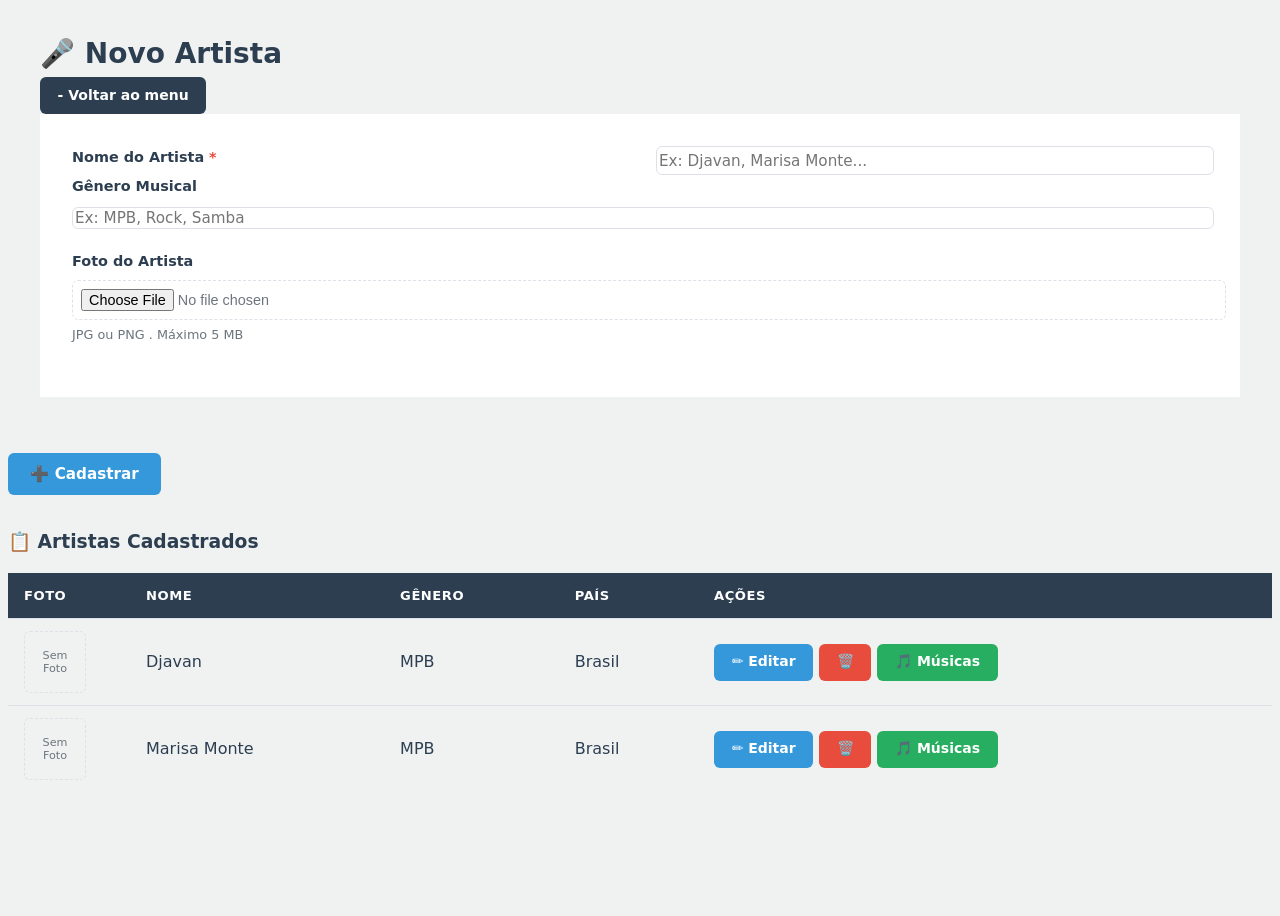
<file: cadastro_artista.html>
<!DOCTYPE html>
<html lang="pt-br">
<head>
    <meta charset="UTF-8">
    <meta name="viewport" content="width=device-width, initial-scale=1.0">
    <title>Menu principal - sistema Musical</title>
    <link rel="icon" href="data:image/svg+xml,🎵">
    <link rel="stylesheet" href="styles.css">
</head>
<body>
<div class="container">


    <div class="page-header-bar">
        <h2>🎤 Novo Artista</h2>
        <div class="header-actions">
            <a href="index.html" class="btn-back">- Voltar ao menu</a>
        </div>
    </div>


    <form method="post" action="#" enctype="multipart/form-data">

<!-- form-grid: o CSS transforma em 2 colunas (grid 1fr 1fr). Os campos se encaixam 2 por linha. -->
    <div class="form-grid">

        <label for="nome">Nome do Artista <span style="color: var(--red);">*</span></label>

        <input type="text" id="nome" name="nome"
                        required placeholder="Ex: Djavan, Marisa Monte...">
    </div>

    <div class="form-group">
        <!-- campo opcional -->
         <label for="genero">Gênero Musical</label>
         <input type="text" id="genero" name="genero"
                        placeholder="Ex: MPB, Rock, Samba">
    </div>


    <div class="form-group">
        <label for="imagem">Foto do Artista</label>
        <input type="file" id="imagem" name="imagem" accept="image/*">
        <small>JPG ou PNG .  Máximo 5 MB</small>
    </div>
</div> <!-- Fim do form-grid-->

    <div class="form-action">
        <button type="submit" class="btn-primary">➕ Cadastrar</button>
    </div>
</form>

<!-- ===========TABELA DOS ARTISTAS ==========-->
 <h3>📋 Artistas Cadastrados</h3> <!-- h3: subtítulo da tabela -->

 <div class="table-cointainer">
    <table>
        <thead>
            <tr>
                <th class="col-foto">Foto</th>
                <th>Nome</th>
                <th>Gênero</th>
                <th>País</th>
                <th class="col-acoes">Ações</th>
            </tr>
        </thead>
        <tbody>
                <tr>
                    <td><div class="no-image">Sem<br>Foto</div></td>
                    <td>Djavan</td>
                    <td>MPB</td>
                    <td>Brasil</td>
                        <td>
                            <div class="action-buttons">
                                <a href=""class="btn-edit">✏️ Editar</a>
                                <a href=""class="btn-delete">️🗑️</a>
                                <!-- btn-music(verde) -->
                                 <a href="cadastro_musica.html" class="btn-music">🎵 Músicas</a>
                            </div>
                        </td>
                      </tr>
                      <tr>
                            <td><div class="no-image">Sem<br>Foto</div></td>
                            <td>Marisa Monte</td>
                            <td>MPB</td>
                            <td>Brasil</td>
                            <td>
                                <div class="action-buttons">
                                    <a href=""class="btn-edit">✏️ Editar</a>
                                    <a href=""class="btn-delete">️🗑️</a>
                                    <a href="cadastro_musica.html" class="btn-music">🎵 Músicas</a>
                                </div>
                            </td>
                      </tr>
                 </tbody>
          </table>
     </div>

</div>
</body>
</html>
</file>
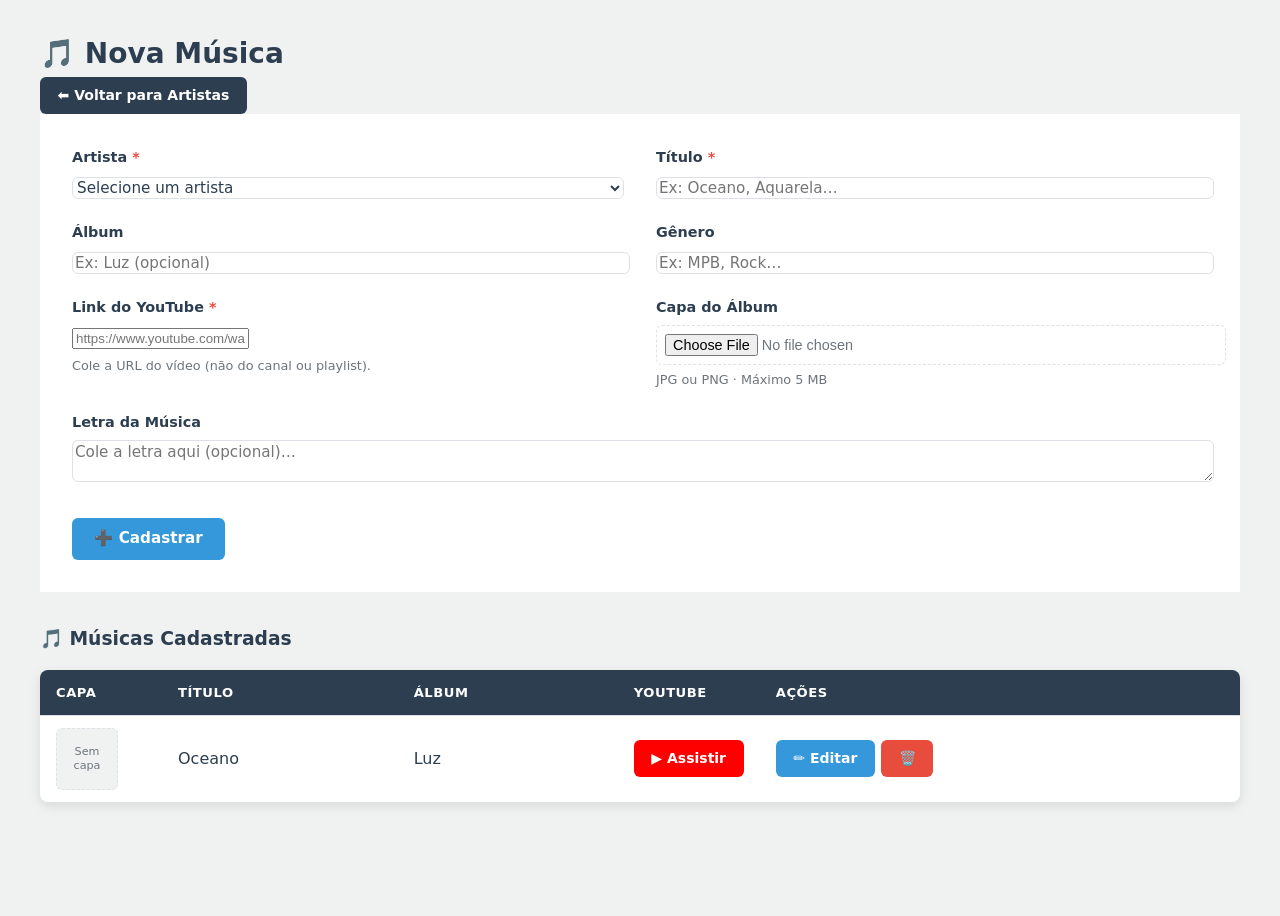
<file: cadastro_musica.html>
<!DOCTYPE html>
<html lang="pt-br">
<head>
    <meta charset="UTF-8">
    <meta name="viewport" content="width=device-width, initial-scale=1.0">
    <title>Nova Música — Sistema Musical</title>
    <link rel="icon" href="data:image/svg+xml,<svg xmlns=%27http://www.w3.org/2000/svg%27 viewBox=%270 0 100 100%27><text y=%27.9em%27 font-size=%2790%27>🎵</text></svg>">
    <link rel="stylesheet" href="styles.css">
</head>
<body>
<div class="container">

    <div class="page-header-bar">
        <h2>🎵 Nova Música</h2>
        <div class="header-actions">
            <a href="cadastro_artista.html" class="btn-back">⬅ Voltar para Artistas</a>
        </div>
    </div>

    <!-- FORMULÁRIO -->
    <form method="post" action="#" enctype="multipart/form-data">

        <div class="form-grid">

            <!-- Linha 1: Artista + Título -->
            <div class="form-group">
                <label for="artista_id">Artista <span style="color:var(--red)">*</span></label>
                <select name="artista_id" id="artista_id" required>
                    <option value="">Selecione um artista</option>
                    <option value="1">Djavan</option>
                    <option value="2">Marisa Monte</option>
                </select>
            </div>

            <div class="form-group">
                <label for="titulo">Título <span style="color:var(--red)">*</span></label>
                <input type="text" id="titulo" name="titulo"
                       required placeholder="Ex: Oceano, Aquarela…">
            </div>

            <!-- Linha 2: Álbum + Gênero -->
            <div class="form-group">
                <label for="album">Álbum</label>
                <input type="text" id="album" name="album" placeholder="Ex: Luz (opcional)">
            </div>

            <div class="form-group">
                <label for="genero">Gênero</label>
                <input type="text" id="genero" name="genero" placeholder="Ex: MPB, Rock…">
            </div>

            <!-- Linha 3: YouTube + Capa -->
            <div class="form-group">
                <label for="youtube_link">Link do YouTube <span style="color:var(--red)">*</span></label>
                <input type="url" id="youtube_link" name="youtube_link"
                       required placeholder="https://www.youtube.com/watch?v=…">
                <small>Cole a URL do vídeo (não do canal ou playlist).</small>
            </div>

            <div class="form-group">
                <label for="imagem_capa">Capa do Álbum</label>
                <input type="file" id="imagem_capa" name="imagem_capa" accept="image/*">
                <small>JPG ou PNG · Máximo 5 MB</small>
            </div>

            <!-- Linha 4: Letra (ocupa as 2 colunas) -->
            <div class="form-group full">
                <label for="letra">Letra da Música</label>
                <textarea id="letra" name="letra" placeholder="Cole a letra aqui (opcional)…"></textarea>
            </div>

        </div><!-- fim .form-grid -->

        <div class="form-actions">
            <button type="submit" class="btn-primary">➕ Cadastrar</button>
        </div>
    </form>


    <!-- -----------------------------------------------
         TABELA DE MÚSICAS (dados fixos nesta fase)
    ----------------------------------------------- -->
    <h3>🎵 Músicas Cadastradas</h3>
    <div class="table-container">
        <table>
            <thead>
                <tr>
                    <th class="col-capa">Capa</th>
                    <th>Título</th>
                    <th>Álbum</th>
                    <th class="col-youtube">YouTube</th>
                    <th class="col-acoes">Ações</th>
                </tr>
            </thead>
            <tbody>
                <tr>
                    <td><div class="no-image">Sem<br>capa</div></td>
                    <td>Oceano</td>
                    <td>Luz</td>
                    <td><a href="#" target="_blank" class="btn-youtube">▶ Assistir</a></td>
                    <td>
                        <div class="action-buttons">
                            <a href="#" class="btn-edit">✏️ Editar</a>
                            <a href="#" class="btn-delete">🗑️</a>
                        </div>
                    </td>
                </tr>
            </tbody>
        </table>
    </div>

</div>
</body>
</html>
</file>
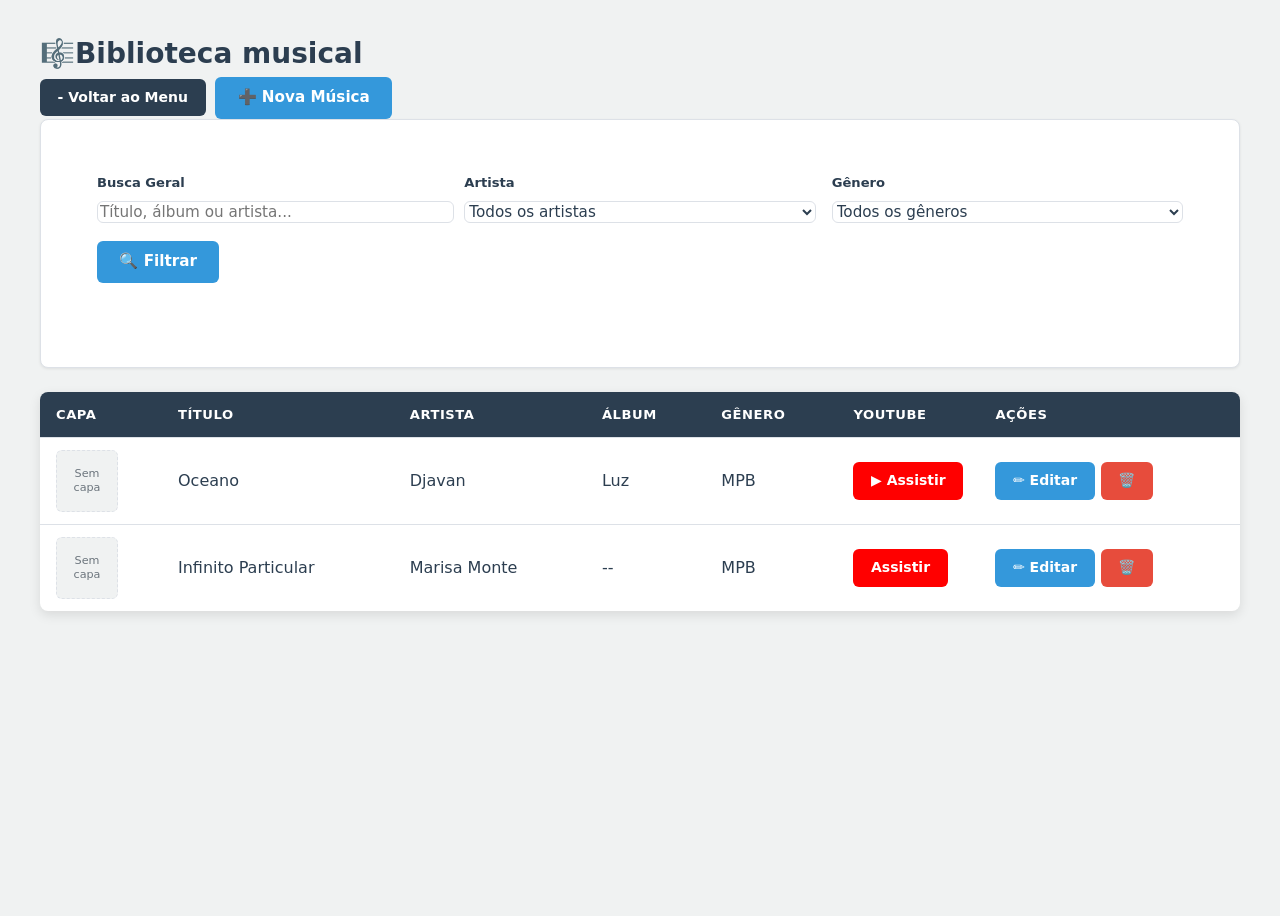
<file: listagem_musicas.html>
<!DOCTYPE html>
<html lang="pt-br">
<head>
    <meta charset="UTF-8">
    <meta name="viewport" content="width=device-width, initial-scale=1.0">
    <title>Biblioteca Musical - Sistema Musical</title>
    <link rel="icon" href="data:image/svg+xml,🎵">
    <link rel="stylesheet" href="styles.css">
</head>
<body>

<div class="container">
<!-- cabeçalho da página -->

        <div class="page-header-bar">
            <h2>🎼Biblioteca musical</h2> 
            <div class="header-actions">

                <a href="index.html" class="btn-back">- Voltar ao Menu</a>
                <a href="cadastro_musica.html" class="btn-primary">➕ Nova Música</a>
            </div>
        </div>

<!-- Filtros -->

        <div class="filters">
            <form method="get" class="filter-form" action="#">

                <div class="filter-group">
                    <div class="filter-item">
                        <label for="busca">Busca Geral</label>
                        <input type="text" name="busca" id="busca" placeholder="Título, álbum ou artista...">
                    </div>

            <div class="filter-item">
                    <label for="artista">Artista</label>
                    <select name="artista" id="artista">
                        <option value="">Todos os artistas</option>
                        <option value="1">Djavan</option>
                        <option value="2">Marisa Monte</option>
                    </select>
            </div>


                <div class="filter-item">
                    <label for="genero">Gênero</label>
                    <select name="genero" id="genero">
                        <option value="">Todos os gêneros</option>
                        <option value="MPB">MPB</option>
                    </select>
                </div>
            </div>


            <div class="filter-actions">
                <button type="submit" class="btn-primary">🔍 Filtrar</button>
            </div>
        </form>
    </div>

           <!-- Tabela de músicas -->

        <div class="table-container">
            <table>
                <thead>
                    <tr>
                        <th class="col-capa">Capa</th>
                        <th>Título</th>
                        <th>Artista</th>
                        <th>álbum</th>
                        <th>Gênero</th>
                        <th class="col-youtube">Youtube</th>
                        <th class="col-acoes">Ações</th>
                    </tr>
                </thead>

                <tbody>
                    <tr>

                        <td><div class="no-image">Sem<br>capa</div></td>
                        <td>Oceano</td>
                        <td>Djavan</td>
                        <td>Luz</td>
                        <td>MPB</td>

                        <td><a href="#" target="_blank" class="btn-youtube">▶ Assistir</a></td>
                        <td>

                            <div class="action-buttons">
                                <a href="#" class="btn-edit">✏️ Editar</a>
                                <a href="#" class="btn-delete">️🗑️</a>
                            </div>
                        </td>
                    </tr>
                    <tr>
                        <td><div class="no-image">Sem<br>capa</div></td>
                        <td>Infinito Particular</td>
                        <td>Marisa Monte</td>
                        <td>--</td> 
                        <!-- sem albúm mostra apenas um traço -->
                        <td>MPB</td>
                        <td><a href="#" target="_blank" class="btn-youtube">Assistir</a></td>
                        <td>
                            <div class="action-buttons">
                                <a href="#" class="btn-edit">✏️ Editar</a>
                                <a href="#" class="btn-delete">️️🗑️</a>
                            </div>
                        </td>
                    </tr>
                </tbody>
            </table>
        </div>
        
</div>    
</body>
</html>
</file>
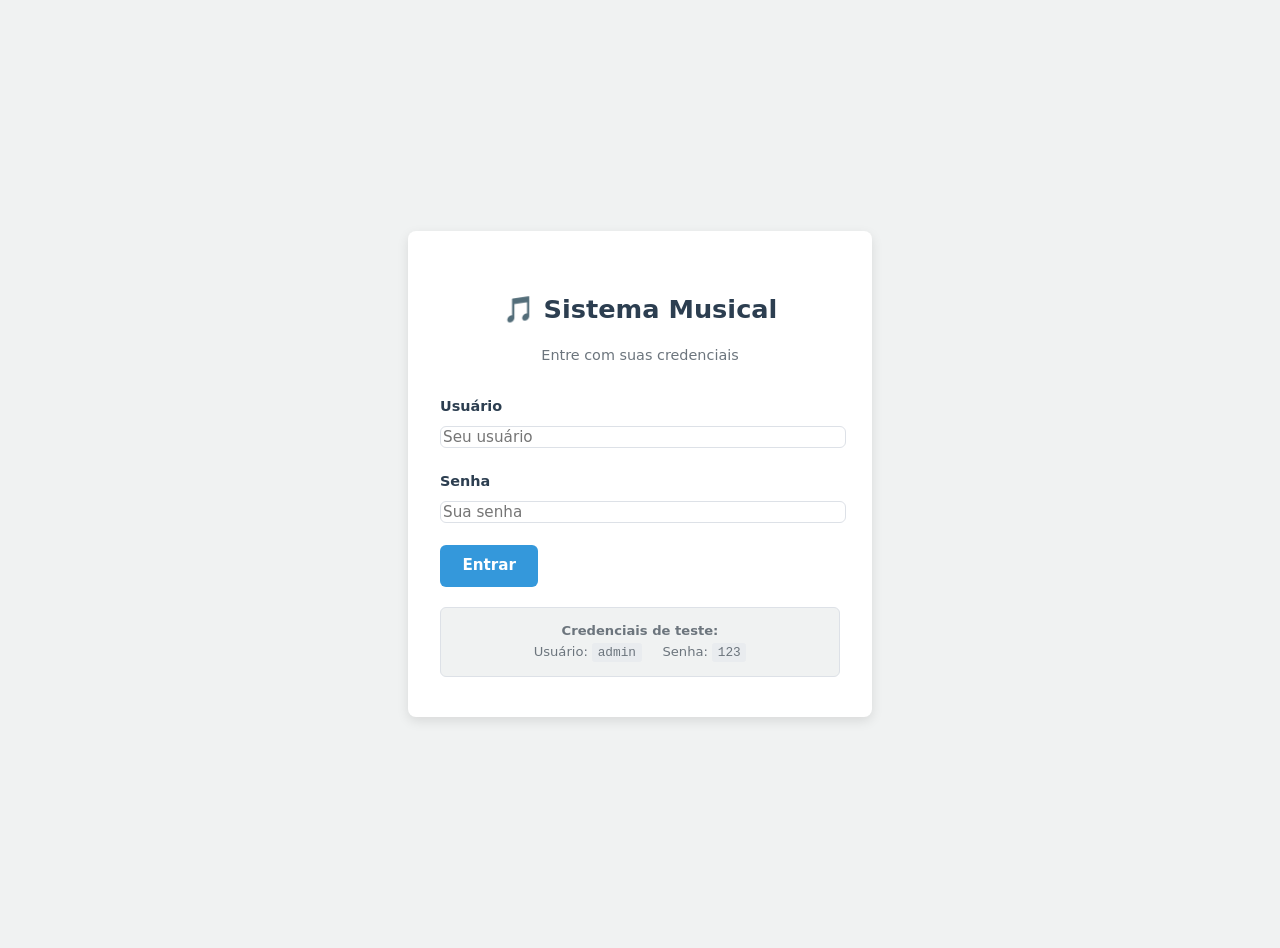
<file: login.html>
<!DOCTYPE html>
<html lang="pt-br">
<head>
    <meta charset="UTF-8">
    <meta name="viewport" content="width=device-width, initial-scale=1.0">
    <title>Login - sistema Musical</title>
    <link rel="icon" href="data:image/svg+xml,🎵">
    <link rel="stylesheet" href="styles.css">
</head>
<body class="login-page">

    <!-- a caixa branca que guarda o login inteiro -->
<div class="login-card">
    
    <!-- Título e subtítulo, centralizados pelo css -->
    <div class="login-header">
        <h1>🎵 Sistema Musical</h1>
        <p>Entre com suas credenciais</p>
    </div>
    
    <!-- Formulário de login -->
     <form action="index.html" method="get"></form>
        <!-- junta um rótulo e seu campo -->
        <div class="form-group">
            <!-- for="usuario" é igual ao id do input: clicar no texto foca no campo -->
             <label for="usuario">Usuário</label>
             <input type="text"
                id="usuario"
                name="usuario"
                required
                autocomplete="username"
                placeholder="Seu usuário">

                <!-- type="Text": campo de texto comum -->
        </div>

        <div class="form-group">
            <label for="senha">Senha</label>
            <input type="password"
            id="senha"
            name="senha"
            required
            autocomplete="current-password"
            placeholder="Sua senha">
        </div>

        <button type="submit" class="btn-primary">Entrar</button>
     </form>

     <div class="login-hint">
        <strong>Credenciais de teste:</strong><br>
        Usuário: <code>admin</code> &nbsp; &nbsp; Senha: <code>123</code>
     </div>

    </div>
</body>
</html>
</file>
<file: styles.css>
/* ===================================
SISTEMA MUSICAL: Folha de estilos principal
======================================
Um único arquivo para TODAS as telas. Ele cresce a cada aula:
5 Aula 1: base, formulário, botões, login e menu
6 Aula 2: títulos, barra de título, cores dos botões, tabelas e filtros
7 Aula 3: formulário em grade, campo de foto e botão de músicas
8 Aula 4: url e textarea, campo "full", utilitários e celular
 */

 
 /* -----------------------------------------------
1. VARIÁVEIS E RESET [AULA 1]
 ----------------------------------------------- */
 /* :root guarda as variáveis. Escrevemos o valor UMA vez e usamos
em todo lugar com var(--nome). Para mudar a identidade visual do
sistema, basta trocar as cores aqui. */

:root {
    --primary: #2c3e50;/* azul bem escuro: títulos, cabeçalho da tabela */
    --blue: #3498db;/* azul: botão principal e editar */
    --blue-dark: #2980b9;/* azul escuro: hover */
    --green: #27ae60;/* verde: botão de músicas */
    --red: #e74c3c;/* vermelho: excluir e o * de obrigatório */
    --red-dark: #c0392b;
    --bg: #f0f2f2f5;/* fundo cinza claro da página */
    --surface: #ffffff; /* fundo dos cartôes*/
    --border:#dde1e7;/* cor das bordas*/
    --text: #2c3e50;
    --text-muted: #6c757d; /* texto cinza, menos importante */
    --shadow-sm: 0 1px 3px rgba(0,0,0,.08); /* sombra fraca */
    --shadow-md: 0 4px 12px rgba(0,0,0,.10); /* sombra média */
     --radius: 8px; /* arredondamento dos cantos */
    --font: 'Segoe UI', system-ui, -apple-system, sans-serif;

}

    *::before, *::after {
        margin: 0;
        padding: 0;
        box-sizing: border-box;
}

body {
    font-family: var(--font);
    background-color: var(--bg);
    color: var(--text);
    line-height: 1.6;
    min-height: 100vh; 
    /* no mínimo a altura toda da tela */
}

 /* -----------------------------------------------
 2 FORMULÁRIOS [AULA 1]
 Base usada por TODAS as telas que têm <form>.
 ----------------------------------------------- */
 /* Todo formulário vira um cartão branco com sombra. */

 form {
    background: var(--surface);
    padding: 2rem;
    border-radius: var (--radius);
    box-shadow: var (--shadow-md);
    margin-bottom: 2rem;
 }
 
 .form-group {
    margin-bottom: 1.25rem;

 }


 label{
    display: block;
    margin-bottom: .4rem;
    font-size: .9rem ;
    font-weight: 600;
    color: var (var(--primary));
 }

input[type="text"],
  input[type="password"],
  textarea,
  select {
    width: 100%;
    padding: .65rem .85re;
    border: 1.5px solid var(--border);
    border-radius: 6px;
    font-size: .95rem;
    font-family: var(--font);
    color: var(--text);
    background: var(--surface);
    transition: border-color .2s, box-shadow .2s;
  }


  input:focus,
  textarea:focus,
  select:focus {

    outline: none;
    border-color: var(--blue);
    box-shadow: 0 0 0 3px rgba(52, 152, 219, .15);
  }



  /* -----------------------------------------------
3. BOTÕES [AULA 1, cores novas nas aulas 2 e 3]
 ----------------------------------------------- */
 /* Seletor em grupo (vírgulas): TODOS os botões do sistema têm o
mesmo formato. Cada um ganha a sua cor mais abaixo. */
  .btn-primary,
  .btn-edit,
  .btn-delete,
  .btn-music,
  .btn-back,
  .btn-youtube {
    display: inline-flex;
    align-items:center;
    justify-content: center;
    gap: .35rem;
    padding: .55rem 1.1rem;
    border: none;
    border-radius: 6px;
    font-size: .875rem;
    font-weight: 600;
    font-family: var(--font); 
    cursor: pointer;
    text-decoration: none;
    white-space: nowrap;
    transition: background-color .2s, transform .15s, box-shadow .2s;
    line-height: 1.4;
  }


  .btn-primary {
    padding: .65rem 1.4rem;
    font-size: .95rem;
    background: var(--blue);
    color: #fff;
  }

  .btn-primary:hover {
    background: var(--blue-dark); transform: translateY(-1px); box-shadow: var(--shadow-sm);
  }

  .btn-back  {background: var(--primary); color: #fff;}
  .btn-back:hover {background: #1a252f }

  /* -----------------------------------------------
 5. TELA DE LOGIN [AULA 1]
----------------------------------------------- */
/* O body do login vira flex para centralizar o cartão:
 justify-content = horizontal, align-items = vertical. */

 .login-page{
    display: flex;
    justify-content: center;
    align-items: center;
    min-height: 100vh;
    background: var(--bg);
    padding: 1rem;
 }


 .login-card {
    background: var(--surface);
    padding: 2.5rem 2rem;
    border-radius: var(--radius);
    box-shadow: var(--shadow-md);
    width: 100%;
    max-width: 400px;
 }

/* O form já é um cartão (seção 2). Dentro do login-card tiramos o fundo e a sombra para não ficar "caixa dentro de caixa". */

.login-card form {
    background: none;
    box-shadow: none;
    padding: 0;
    margin: 0;
}


.login-header {
    text-align: center;
    margin-bottom: 1.75rem;
}


.login-header h1 {
    font-size: 1.6rem;
    color: var(--primary);
    margin-bottom: .25rem;
}

.login-header p {
    color: var(--text-muted);
    font-size: .9rem;
}

/* Seletor com espaço = "que está dentro de". Só o botão do login
 ocupa a largura toda. */

 login-card .btn-primary {
    width: 100%;
    margin-top: .25rem;
 }


 .login-hint {
    margin-top: 1.25rem;
    padding: .75rem 1rem;
    background: var(--bg);
    border-radius: 6px;
    text-align: center;
    font-size: .82rem;
    color: var(--text-muted);
    border: 1px solid var(--border);
 }

 .login-hint code {
 background: #e9ecef;
 padding: .1rem .35rem;
 border-radius: 3px;
 font-size: .8rem;
 }
 /* -----------------------------------------------
 6. LAYOUT BASE [AULA 1]
 O container de todas as telas, menos o login.
 ----------------------------------------------- */
 /* Largura máxima de 1200px. margin: 0 auto centraliza a caixa. */
 .container {
 max-width: 1200px;
 margin: 0 auto;
 padding: 24px 32px;
 }
 /* -----------------------------------------------
 7. MENU PRINCIPAL [AULA 1]
 ----------------------------------------------- */
 /* flex-end empurra o botão Sair para a direita. */
 .topbar {
 display: flex;
 justify-content: flex-end;
 margin-bottom: 2rem;
 }
 .page-header {
 text-align: center;
 margin-bottom: 2.5rem;
 }
 .page-header h1 {
 font-size: 2rem;
 color: var(--primary);
 margin-bottom: .35rem;
 }
 .page-header p { color: var(--text-muted); font-size: 1rem; }
 /* A grade dos cards. auto-fit + minmax(240px, 1fr):
 "coloque quantas colunas couberem, cada uma com no mínimo 240px".
 No celular os cards descem sozinhos. */
 .menu-grid {
 display: grid;
 grid-template-columns: repeat(auto-fit, minmax(240px, 1fr));
 gap: 1.25rem;
 max-width: 900px;
 margin: 0 auto;
 }
 .menu-card {
 background: var(--surface);
 border-radius: var(--radius);
 box-shadow: var(--shadow-md);
 transition: transform .2s, box-shadow .2s;
 border: 1px solid var(--border);
 }
 /* Com o mouse em cima, o card sobe 4px e a sombra cresce. */
 .menu-card:hover {
 transform: translateY(-4px);
 box-shadow: 0 8px 20px rgba(0,0,0,.13);
 }
 /* display: block faz o link ocupar o card inteiro (tudo clicável). */
 .menu-card a {
 display: block;
 padding: 2rem 1.5rem;
 text-align: center;
 text-decoration: none;
 color: var(--text);
}


/* ========================================================================================================================================================================AULA=DOIS=========================================================================================================================================================== */
/* AULA DOIS ========= */

.btn-edit { background: var(--blue); color: #fff; }
.btn-edit:hover { background: var(--blue-dark); }
.btn-delete { background: var(--red); color: #fff; }
.btn-delete:hover { background: var(--red-dark);}


.btn-youtube { background: #ff0000; color: #fff; }
.btn-youtube:hover { background: #cc0000; }

/* TIPOGRAFIA */

h2 {
  font-size: 1.75rem;
  font-weight: 600;
  color: var(--primary);
  margin-bottom: 1.5rem;
  border-bottom: 2px solid var(--border);
}


/* -----------------------------------------------
9. CABEÇALHO DE PÁGINA COM AÇÕES [AULA 2]
Usado na Biblioteca e nos dois cadastros.
----------------------------------------------- */
/* space-between: título na esquerda, botões na direita.
flex-wrap: se faltar espaço, os botões descem. */


.page-header {
  display: flex;
  align-items: center;
  justify-content: space-between;
  gap: 1rem;
  margin-bottom: 1.5rem;
  padding-bottom: 2px solid var(--border);
  flex-wrap: wrap;
}


/* A barra já tem linha embaixo. Tiramos a linha do h2 que está
dentro dela, senão ficariam duas. */
 .page-header-bar h2 {
 margin: 0;
 padding: 0;
 border: none;
 font-size: 1.75rem;
 font-weight: 600;
 color: var(--primary);
 }

 .page-header-bar .header-actions {
  display: flex;
  gap: .6rem;
  flex-wrap: wrap;
  align-items: center;
 }



 /* A caixa da tabela. overflow: hidden corta o que passa dos cantos
redondos (senão o cabeçalho escuro "vaza" no canto). */

.table-container {
background: var(--surface);
border-radius: var(--radius);
box-shadow: var(--shadow-md);

overflow: hidden;
margin-bottom: 1.5rem;
}

table {
  width: 100%;
  border-collapse: collapse;
}


/* Espaço dentro das células e uma linha fina entre as linhas */
th, td {
  padding: 12px 16px;
  text-align: text;
  vertical-align: middle;
  border-bottom: 1px solid var(--border);
}


/* cabeçalho escuro */

th {
  background: var(--primary);
  color: #fff;
  font-size: .82rem;
  font-weight: 600;
  letter-spacing: .04em;
  text-transform: uppercase;
  white-space: nowrap;
}


tbody tr:last-child td { border-bottom: none; } /* a última linha sem borda */
 tbody tr:hover { background: #f8fafc; } /* linha clareia com o mouse */

 /* Larguras fixas das colunas pequenas. */
.col-foto,
.col-capa { width: 90px; white-space: nowrap; }
.col-youtube { width: 110px; white-space: nowrap;
}


/* editar e excluir lado a lado */
.action-buttons {
  display: flex;
  gap: 6px;
  align-items: center;
  flex-wrap: nowrap;
}

.table-thumbnail  {
  width: 60px;
  height: 60px;
  object-fit: cover;
  border-radius: 6px;
  display: block;
}


/* O quadrado "Sem capa / Sem foto": borda tracejada e texto no meio. */
.no-image {
width: 60px;
height: 60px;
background: var(--bg);
border: 1.5px dashed var(--border);
border-radius: 6px;
display: flex;
align-items: center;
justify-content: center;
font-size: .7rem;
color: var(--text-muted);
text-align: center;
line-height: 1.2;
}


/* [Sprint 2] Célula de "nenhuma música encontrada". */
 td.empty-cell {
 text-align: center;
 color: var(--text-muted);
 padding: 2rem;
 font-size: .95rem;
 }

 .filters {
  background: var(--surface);
  padding: 1.25rem 1.5rem;
  border-radius: var(--radius);
  box-shadow: var(--shadow-sm);
  margin-bottom: .15rem;
  border: 1px solid var(--border);
 }


 /* Os filtros lado a lado. flex-wrap: descem se não couber. */
 .filter-group {
 display: flex;
 gap: 1rem;
 flex-wrap: wrap;
 margin-bottom: 1rem;
 }

 /* flex: 1 = cada filtro pega a mesma fatia do espaço.
170 min-width impede que fique fino demais. */
 .filter-item {
 flex: 1;
 min-width: 180px;
 }

 .filter-item label {
 font-size: .82rem;
 }

 .filter-actions {
 display: flex;
 gap: .75rem;
 align-items: center;
 }


.btn-music {background: var(--green); color: #ffff;}
.btn-music-hover {background: #219a52;}


h3{
  font-size: 1.2 rem;
  font-weight: 600;
  color: var(--primary);
  margin:  2rem 0 1rem;
}
 

/* Aula 3, seletor de atributo: só input de arquivo */


input[type="file"] {
  width: 100%;
  padding: .5rem;
  border: 1.5px dashed var(--border);
  border-radius: 6px;
  font-size: .9rem;
  color: var(--text-muted);
  cursor: pointer;
}

input[type="file"] {
    width: 100%;
    padding: .5rem;
    border: 1.5px dashed var(--border);
    border-radius: 6px;
    font-size: .9rem;
    color: var(--text-muted);
    cursor: pointer;
}

small {
    display: block;
    margin-top: .3rem;
    font-size: .8rem;
    color: var(--text-muted);
}

/* Grid de 2 colunas para formulários */
.form-grid {
    display: grid;
    grid-template-columns: 1fr 1fr;
    gap: 0 2rem;
}

/* Campo que ocupa as 2 colunas inteiras (usado na Etapa 8, para a letra da música) */
.form-grid .form-group.full {
    grid-column: 1 / -1;
}

/* Grupo de botões abaixo do form */
.form-actions {
    display: flex;
    gap: .75rem;
    align-items: center;
    flex-wrap: wrap;
    margin-top: .5rem;
    grid-column: 1 / -1;
}

/* Imagem atual (será usada na Fase 2, ao editar um artista/música com foto já salva) */
.current-image {
    display: flex;
    align-items: center;
    gap: .75rem;
    margin-top: .75rem;
    padding: .75rem;
    background: var(--bg);
    border-radius: 6px;
}

.current-image img {
    width: 64px;
    height: 64px;
    object-fit: cover;
    border-radius: 6px;
    flex-shrink: 0;
}

.current-image small {
    margin: 0;
    color: var(--text-muted);
}

/* -----------------------------------------------
   11. TABELAS
----------------------------------------------- */
.table-container {
    background: var(--surface);
    border-radius: var(--radius);
    box-shadow: var(--shadow-md);
    overflow: hidden;
    margin-bottom: 1.5rem;
}

table {
    width: 100%;
    border-collapse: collapse;
}

th, td {
    padding: 12px 16px;
    text-align: left;
    vertical-align: middle;
    border-bottom: 1px solid var(--border);
}

th {
    background: var(--primary);
    color: #fff;
    font-size: .82rem;
    font-weight: 600;
    letter-spacing: .04em;
    text-transform: uppercase;
    white-space: nowrap;
}

tbody tr:last-child td { border-bottom: none; }
tbody tr:hover { background: #f8fafc; }

.col-foto,
.col-capa    { width: 90px;  white-space: nowrap; }
.col-youtube { width: 110px; white-space: nowrap; }
.col-acoes   { white-space: nowrap; }

.action-buttons {
    display: flex;
    gap: 6px;
    align-items: center;
    flex-wrap: nowrap;
}

.table-thumbnail {
    width: 60px;
    height: 60px;
    object-fit: cover;
    border-radius: 6px;
    display: block;
}

.no-image {
    width: 60px;
    height: 60px;
    background: var(--bg);
    border: 1.5px dashed var(--border);
    border-radius: 6px;
    display: flex;
    align-items: center;
    justify-content: center;
    font-size: .7rem;
    color: var(--text-muted);
    text-align: center;
    line-height: 1.2;
}

td.empty-cell {
    text-align: center;
    color: var(--text-muted);
    padding: 2rem;
    font-size: .95rem;
}

/* -----------------------------------------------
   14. FILTROS
----------------------------------------------- */
.filters {
    background: var(--surface);
    padding: 1.25rem 1.5rem;
    border-radius: var(--radius);
    box-shadow: var(--shadow-sm);
    margin-bottom: 1.5rem;
    border: 1px solid var(--border);
}

.filter-group {
    display: flex;
    gap: 1rem;
    flex-wrap: wrap;
    margin-bottom: 1rem;
}

.filter-item {
    flex: 1;
    min-width: 180px;
}

.filter-item label {
    font-size: .82rem;
}

.filter-actions {
    display: flex;
    gap: .75rem;
    align-items: center;
}


/* -----------------------------------------------
   15. UTILITÁRIOS
----------------------------------------------- */
.text-center { text-align: center; }
.text-muted  { color: var(--text-muted); font-size: .9rem; }

.mt-1 { margin-top: .5rem; }
.mt-2 { margin-top: 1rem; }
.mt-3 { margin-top: 1.5rem; }
.mb-1 { margin-bottom: .5rem; }
.mb-2 { margin-bottom: 1rem; }
.mb-3 { margin-bottom: 1.5rem; }


/* -----------------------------------------------
   16. RESPONSIVIDADE (ajusta todas as telas juntas,
       agora que todas já existem)
----------------------------------------------- */
@media (max-width: 768px) {
    .container { padding: 16px; }
    h2 { font-size: 1.4rem; }
    form { padding: 1.25rem; }
    .form-grid { grid-template-columns: 1fr; }
    .filter-group   { flex-direction: column; gap: .75rem; }
    .filter-item    { min-width: 100%; }
    .table-container { overflow-x: auto; }
    table            { min-width: 560px; }
    th, td { padding: 10px 12px; font-size: .85rem; }
    .table-thumbnail,
    .no-image { width: 48px; height: 48px; }
    .col-foto, .col-capa { width: 68px; }
    .action-buttons { flex-wrap: wrap; gap: 4px; }
    .btn-edit, .btn-delete, .btn-music, .btn-youtube {
        padding: .4rem .7rem;
        font-size: .78rem;
    }
    .menu-grid { grid-template-columns: 1fr; }
}
</file>
